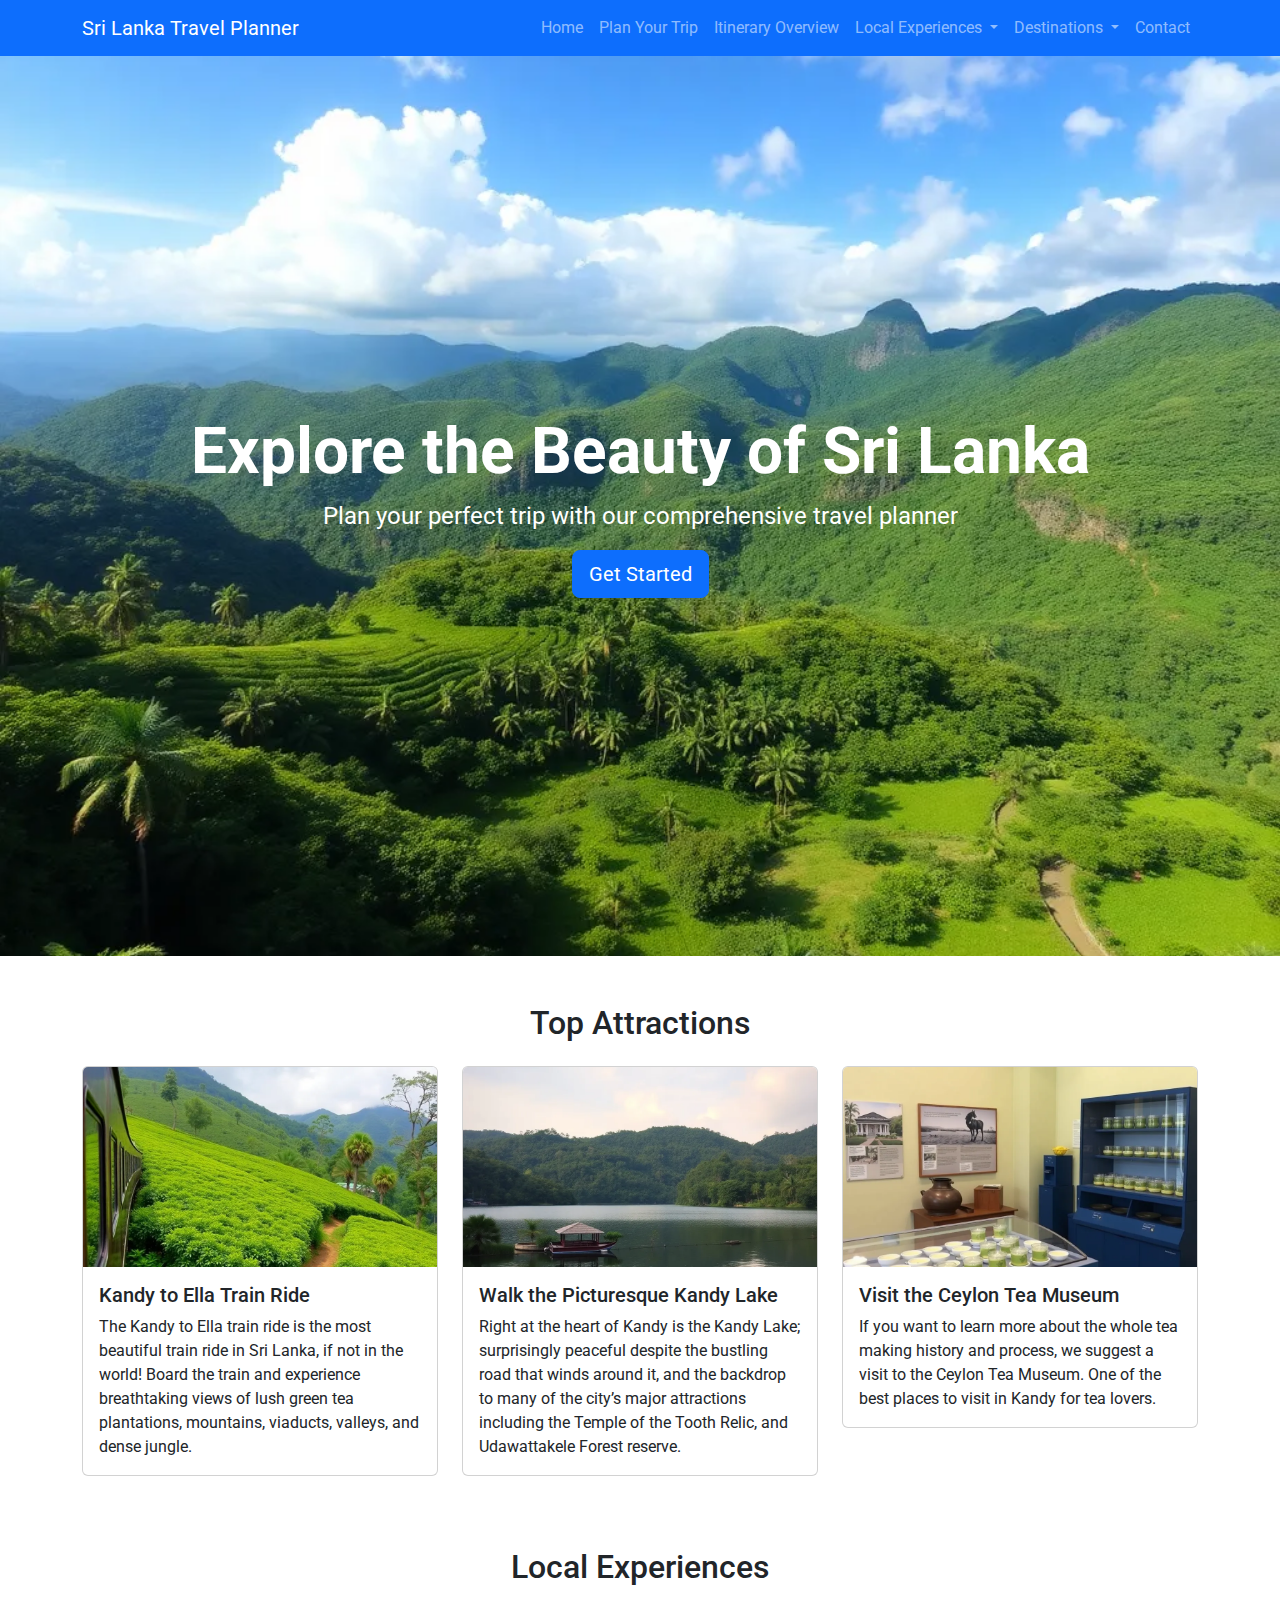
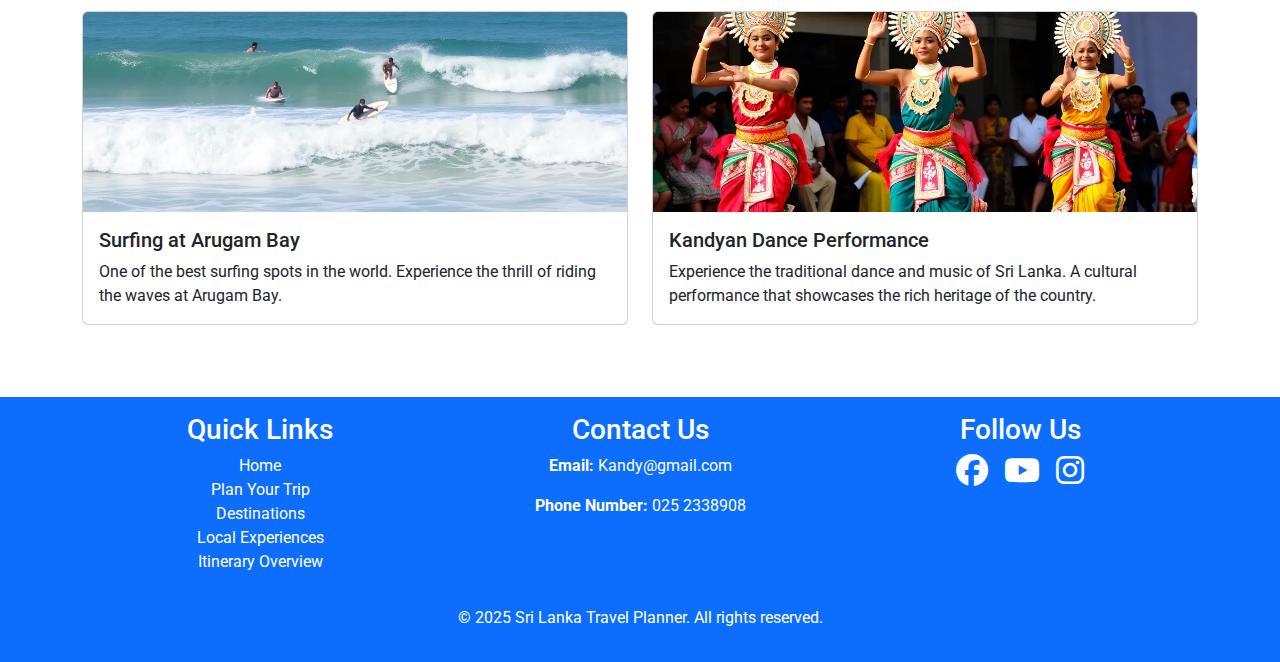
<file: index.html>
<html lang="en">
 <head>
  <meta charset="utf-8"/>
  <meta content="width=device-width, initial-scale=1.0" name="viewport"/>
  <title>
   Sri Lanka Travel Planner
  </title>
  <link href="https://cdn.jsdelivr.net/npm/bootstrap@5.3.0/dist/css/bootstrap.min.css" rel="stylesheet"/>
  <link crossorigin="anonymous" href="https://cdnjs.cloudflare.com/ajax/libs/font-awesome/6.7.2/css/all.min.css" integrity="sha512-Evv84Mr4kqVGRNSgIGL/F/aIDqQb7xQ2vcrdIwxfjThSH8CSR7PBEakCr51Ck+w+/U6swU2Im1vVX0SVk9ABhg==" referrerpolicy="no-referrer" rel="stylesheet">
   <link href="https://fonts.googleapis.com/css2?family=Roboto:wght@400;700&amp;display=swap" rel="stylesheet"/>
    </link>
    <link rel="stylesheet" href="css/home.css">
 </head>
 <body>
  <!-- Navigation Bar -->
    <nav class="navbar navbar-expand-lg navbar-dark bg-primary sticky-top">
   <div class="container">
    <a class="navbar-brand" href="index.html">
     Sri Lanka Travel Planner
    </a>
    <button aria-controls="navbarNav" aria-expanded="false" aria-label="Toggle navigation" class="navbar-toggler" data-bs-target="#navbarNav" data-bs-toggle="collapse" type="button">
     <span class="navbar-toggler-icon">
     </span>
    </button>
    <div class="collapse navbar-collapse" id="navbarNav">
     <ul class="navbar-nav ms-auto">
      <li class="nav-item">
       <a class="nav-link" href="index.html">
        Home
       </a>
      </li>
      <li class="nav-item">
       <a class="nav-link" href="planyourtrip.html">
        Plan Your Trip
       </a>
      </li>
      <li class="nav-item">
       <a class="nav-link" href="itinerary_overview.html">
        Itinerary Overview
       </a>
      </li>
      <li class="nav-item dropdown">
       <a aria-expanded="false" class="nav-link dropdown-toggle" data-bs-toggle="dropdown" href="#" id="navbarDropdown" role="button">
        Local Experiences
       </a>
       <ul aria-labelledby="navbarDropdown" class="dropdown-menu">
        <li>
         <a class="dropdown-item" href="Srilankan_food.html">
          Sri Lankan Food
         </a>
        </li>
        <li>
         <a class="dropdown-item" href="Adventure.html">
          Adventure
         </a>
        </li>
        <li>
         <a class="dropdown-item" href="cultural.html">
          Cultural
         </a>
        </li>
       </ul>
      </li>
      <li class="nav-item dropdown">
       <a aria-expanded="false" class="nav-link dropdown-toggle" data-bs-toggle="dropdown" href="#" id="navbarDropdown" role="button">
        Destinations
       </a>
       <ul aria-labelledby="navbarDropdown" class="dropdown-menu">
        <li>
         <a class="dropdown-item" href="top_attractions.html">
          Top Attractions
         </a>
        </li>
        <li>
         <a class="dropdown-item" href="destinations.html">
          Destinations
         </a>
        </li>
        <li>
         <a class="dropdown-item" href="top_cities.html">
          Top Cities
         </a>
        </li>
       </ul>
      </li>
      <li class="nav-item">
       <a class="nav-link" href="contact.html">
        Contact
       </a>
      </li>
     </ul>
    </div>
   </div>
  </nav>
  <!-- Hero Section -->
  <section class="hero-section">
   <div class="container">
    <h1>
     Explore the Beauty of Sri Lanka
    </h1>
    <p>
     Plan your perfect trip with our comprehensive travel planner
    </p>
    <a class="btn btn-primary btn-lg" href="planyourtrip.html">
     Get Started
    </a>
   </div>
  </section>
  <!-- Destinations Section -->
  <div class="container mt-5">
   <h2 class="text-center mb-4">
    Top Attractions
   </h2>
   <div class="row">
    <div class="col-md-4 mb-4">
     <div class="card">
      <img alt="Kandy to Ella Train Ride with lush green tea plantations and mountains" class="card-img-top" height="400" src="img/hm1.jpg" width="600"/>
      <div class="card-body">
       <h5 class="card-title">
        Kandy to Ella Train Ride
       </h5>
       <p class="card-text">
        The Kandy to Ella train ride is the most beautiful train ride in Sri Lanka, if not in the world! Board the train and experience breathtaking views of lush green tea plantations, mountains, viaducts, valleys, and dense jungle.
       </p>
      </div>
     </div>
    </div>
    <div class="col-md-4 mb-4">
     <div class="card">
      <img alt="Kandy Lake with surrounding attractions and peaceful environment" class="card-img-top" height="400" src="img/hm2.jpg" width="600"/>
      <div class="card-body">
       <h5 class="card-title">
        Walk the Picturesque Kandy Lake
       </h5>
       <p class="card-text">
        Right at the heart of Kandy is the Kandy Lake; surprisingly peaceful despite the bustling road that winds around it, and the backdrop to many of the city’s major attractions including the Temple of the Tooth Relic, and Udawattakele Forest reserve.
       </p>
      </div>
     </div>
    </div>
    <div class="col-md-4 mb-4">
     <div class="card">
      <img alt="Ceylon Tea Museum with exhibits on tea making history and process" class="card-img-top" height="400" src="img/hm3.jpg" width="600"/>
      <div class="card-body">
       <h5 class="card-title">
        Visit the Ceylon Tea Museum
       </h5>
       <p class="card-text">
        If you want to learn more about the whole tea making history and process, we suggest a visit to the Ceylon Tea Museum. One of the best places to visit in Kandy for tea lovers.
       </p>
      </div>
     </div>
    </div>
   </div>
  </div>
  <!-- Local Experiences Section -->
  <div class="container mt-5">
   <h2 class="text-center mb-4">
    Local Experiences
   </h2>
   <div class="row">
    <div class="col-md-6 mb-4">
     <div class="card">
      <img alt="Surfing at Arugam Bay with waves and surfers in action" class="card-img-top" height="400" src="img/hm5.jpg" width="600"/>
      <div class="card-body">
       <h5 class="card-title">
        Surfing at Arugam Bay
       </h5>
       <p class="card-text">
        One of the best surfing spots in the world. Experience the thrill of riding the waves at Arugam Bay.
       </p>
      </div>
     </div>
    </div>
    <div class="col-md-6 mb-4">
     <div class="card">
      <img alt="Traditional Kandyan dancers performing in colorful costumes" class="card-img-top" height="400" src="img/hm6.jpg" width="600"/>
      <div class="card-body">
       <h5 class="card-title">
        Kandyan Dance Performance
       </h5>
       <p class="card-text">
        Experience the traditional dance and music of Sri Lanka. A cultural performance that showcases the rich heritage of the country.
       </p>
      </div>
     </div>
    </div>
   </div>
  </div>
  <!-- Footer -->
  <footer class="bg-primary text-white text-center py-3 mt-5">
   <div class="container">
    <div class="row">
     <div class="col-md-4">
      <h3>
       Quick Links
      </h3>
      <ul class="list-unstyled">
       <li>
        <a class="text-white" href="index.html">
         Home
        </a>
       </li>
       <li>
        <a class="text-white" href="planyourtrip.html">
         Plan Your Trip
        </a>
       </li>
       <li>
        <a class="text-white" href="Destinations.html">
         Destinations
        </a>
       </li>
       <li>
        <a class="text-white" href="Localexperiences.html">
         Local Experiences
        </a>
       </li>
       <li>
        <a class="text-white" href="itinerary_overview.html">
         Itinerary Overview
        </a>
       </li>
      </ul>
     </div>
     <div class="col-md-4">
      <h3>
       Contact Us
      </h3>
      <p>
       <b>
        Email:
       </b>
       Kandy@gmail.com
      </p>
      <p>
       <b>
        Phone Number:
       </b>
       025 2338908
      </p>
     </div>
     <div class="col-md-4">
      <h3>
       Follow Us
      </h3>
      <ul class="list-unstyled d-flex justify-content-center">
       <li class="me-3">
        <a class="text-white" href="https://www.facebook.com">
         <i class="fab fa-facebook fa-2x">
         </i>
        </a>
       </li>
       <li class="me-3">
        <a class="text-white" href="https://www.youtube.com">
         <i class="fab fa-youtube fa-2x">
         </i>
        </a>
       </li>
       <li>
        <a class="text-white" href="https://www.instagram.com">
         <i class="fab fa-instagram fa-2x">
         </i>
        </a>
       </li>
      </ul>
     </div>
    </div>
    <p class="mt-3">
     © 2025 Sri Lanka Travel Planner. All rights reserved.
    </p>
   </div>
  </footer>
  <script src="https://cdn.jsdelivr.net/npm/bootstrap@5.3.0/dist/js/bootstrap.bundle.min.js">
  </script>
 </body>
</html>
</file>
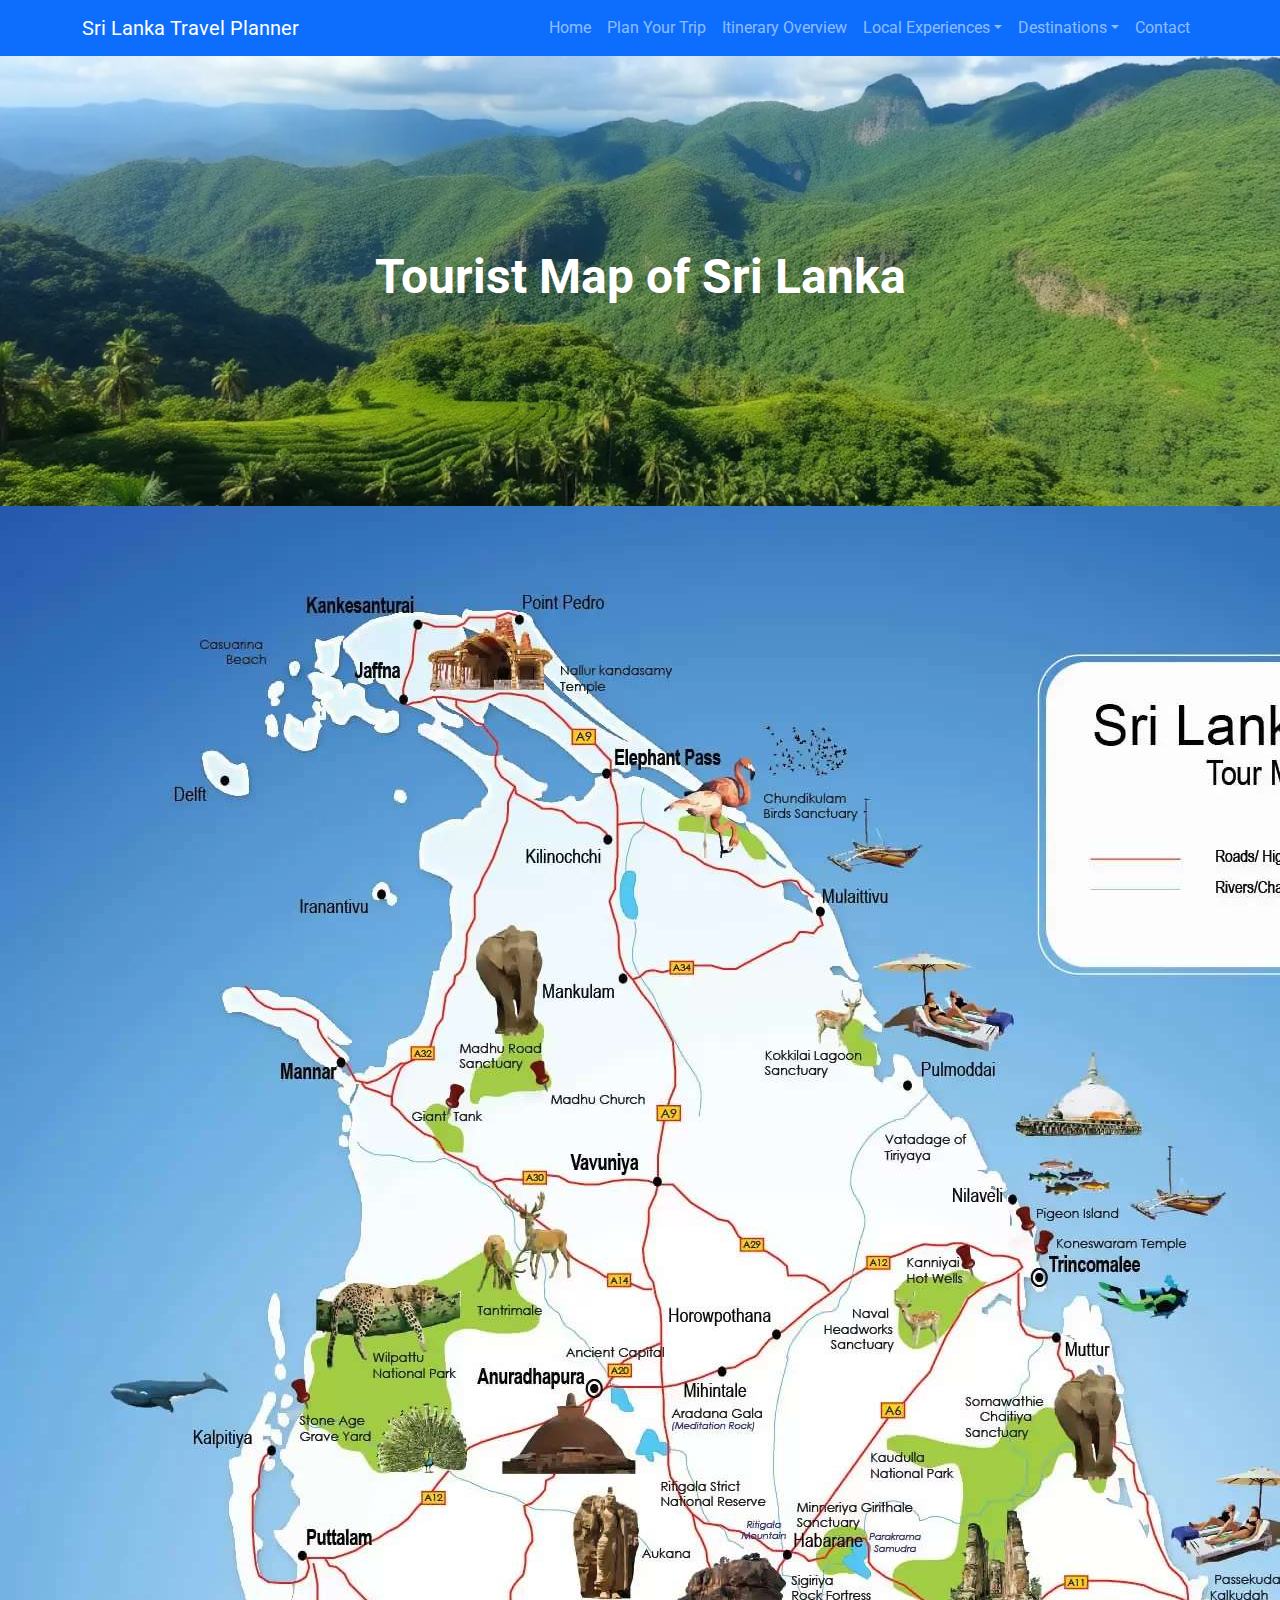
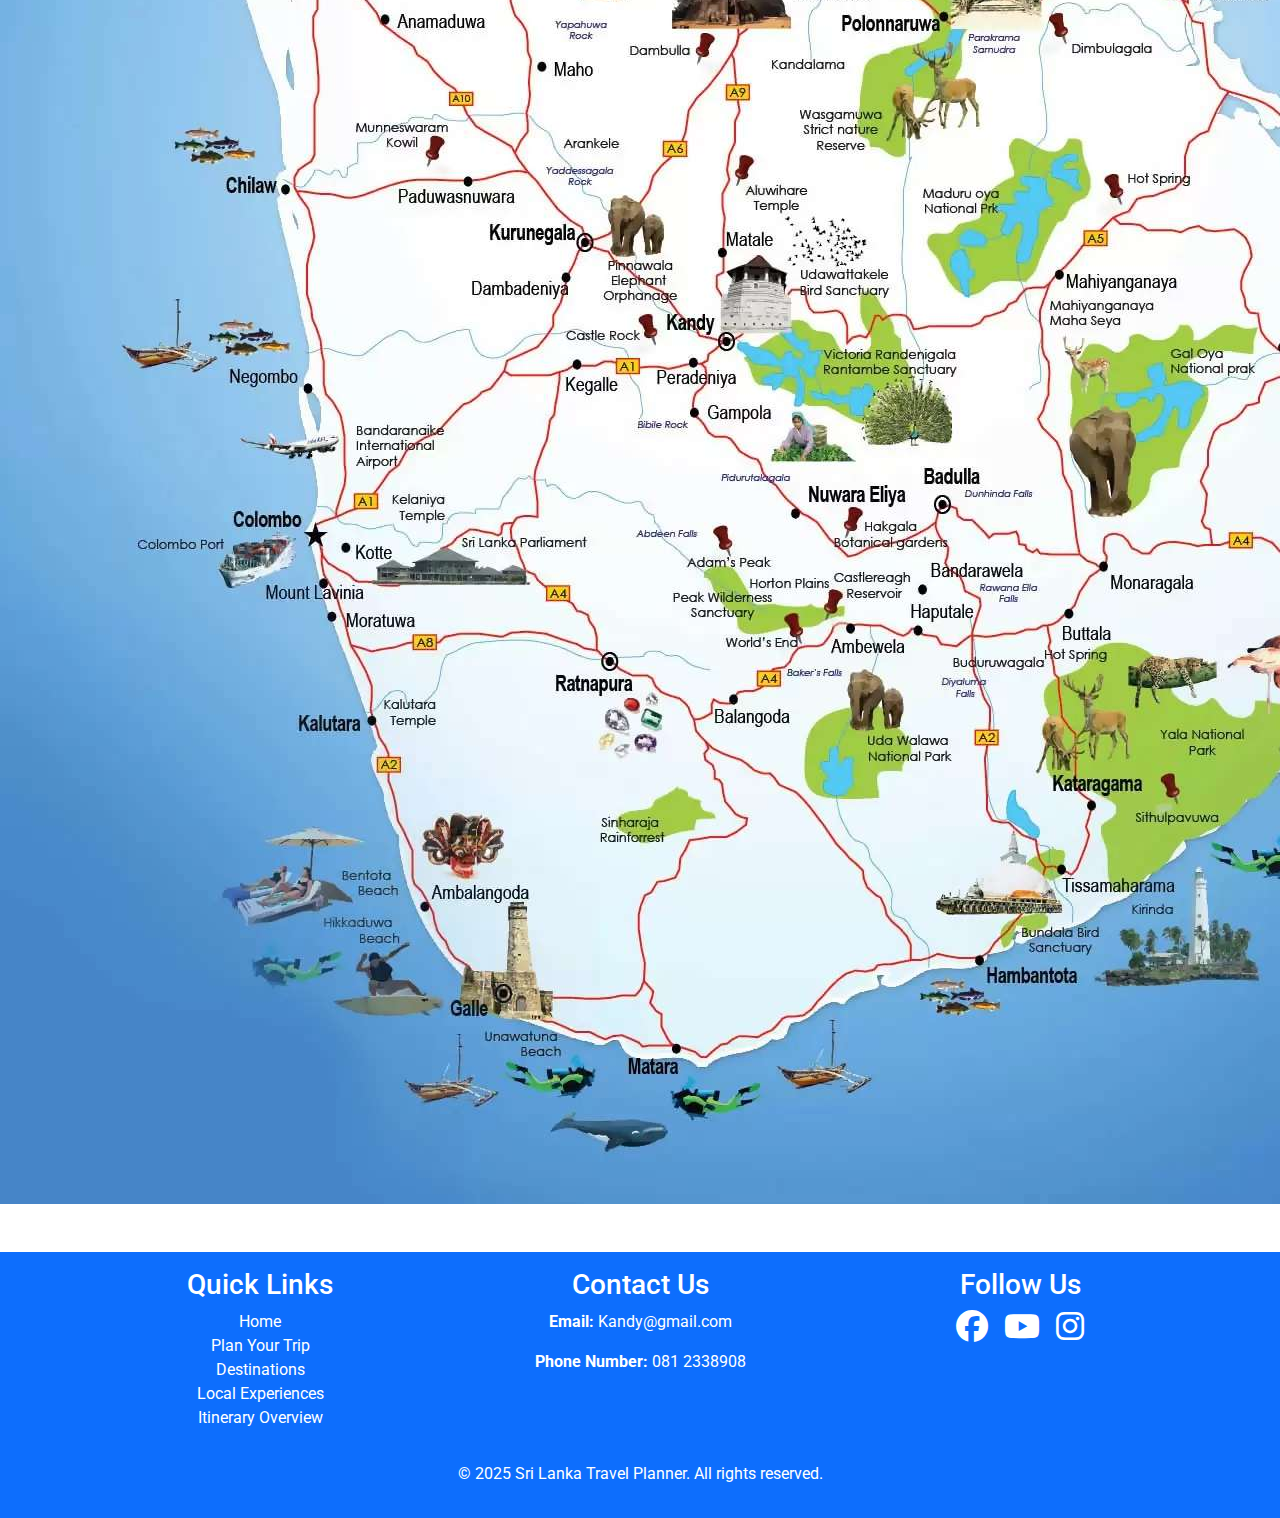
<file: destinations.html>
<html lang="en">
<head>
    <meta charset="UTF-8">
    <meta name="viewport" content="width=device-width, initial-scale=1.0">
    <title>Contact - Sri Lanka Travel Planner</title>
    <link href="https://cdn.jsdelivr.net/npm/bootstrap@5.3.0/dist/css/bootstrap.min.css" rel="stylesheet">
    <link rel="stylesheet" href="https://cdnjs.cloudflare.com/ajax/libs/font-awesome/6.7.2/css/all.min.css" integrity="sha512-Evv84Mr4kqVGRNSgIGL/F/aIDqQb7xQ2vcrdIwxfjThSH8CSR7PBEakCr51Ck+w+/U6swU2Im1vVX0SVk9ABhg==" crossorigin="anonymous" referrerpolicy="no-referrer" />
    <link href="https://fonts.googleapis.com/css2?family=Roboto:wght@400;700&display=swap" rel="stylesheet">
    <link rel="stylesheet" href="css/cities.css">
</head>
<body>
    <!-- Navigation Bar -->
    <nav class="navbar navbar-expand-lg navbar-dark bg-primary sticky-top">
        <div class="container">
            <a class="navbar-brand" href="index.html">Sri Lanka Travel Planner</a>
            <button class="navbar-toggler" type="button" data-bs-toggle="collapse" data-bs-target="#navbarNav" aria-controls="navbarNav" aria-expanded="false" aria-label="Toggle navigation">
                <span class="navbar-toggler-icon"></span>
            </button>
            <div class="collapse navbar-collapse" id="navbarNav">
                <ul class="navbar-nav ms-auto">
                    <li class="nav-item"><a class="nav-link" href="index.html">Home</a></li>
                    <li class="nav-item"><a class="nav-link" href="planyourtrip.html">Plan Your Trip</a></li>
                    <li class="nav-item"><a class="nav-link" href="itinerary_overview.html">Itinerary Overview</a></li>
                    <li class="nav-item dropdown">
                        <a class="nav-link dropdown-toggle" href="#" id="navbarDropdown" role="button" data-bs-toggle="dropdown" aria-expanded="false">Local Experiences</a>
                        <ul class="dropdown-menu" aria-labelledby="navbarDropdown">
                            <li><a class="dropdown-item" href="srilankan_food.html">Sri Lankan Food</a></li>
                            <li><a class="dropdown-item" href="adventure.html">Adventure</a></li>
                            <li><a class="dropdown-item" href="cultural.html">Cultural</a></li>
                        </ul>
                    </li>
                    <li class="nav-item dropdown">
                        <a class="nav-link dropdown-toggle" href="#" id="navbarDropdown" role="button" data-bs-toggle="dropdown" aria-expanded="false">Destinations</a>
                        <ul class="dropdown-menu" aria-labelledby="navbarDropdown">
                            <li><a class="dropdown-item" href="top_attractions.html">Top Attractions</a></li>
                            <li><a class="dropdown-item" href="destinations.html">Destinations</a></li>
                            <li><a class="dropdown-item" href="top_cities.html">Top Cities</a></li>
                        </ul>
                    </li>
                    <li class="nav-item"><a class="nav-link" href="contact.html">Contact</a></li>
                </ul>
            </div>
        </div>
    </nav>

    <!-- Hero Section -->
    <section class="hero-section">
        <div class="container">
            <h1>Tourist Map of Sri Lanka</h1>
        </div>
    </section>

    <!-- Main Content -->
     <div >
        <img src="img/map.jpg" alt="">
     </div>


    <!-- Footer -->
    <footer class="bg-primary text-white text-center py-3 mt-5">
        <div class="container">
            <div class="row">
                <div class="col-md-4">
                    <h3>Quick Links</h3>
                    <ul class="list-unstyled">
                        <li><a href="index.html" class="text-white">Home</a></li>
                        <li><a href="planyourtrip.html" class="text-white">Plan Your Trip</a></li>
                        <li><a href="Destinations.html" class="text-white">Destinations</a></li>
                        <li><a href="Localexperiences.html" class="text-white">Local Experiences</a></li>
                        <li><a href="itinerary_overview.html" class="text-white">Itinerary Overview</a></li>
                    </ul>
                </div>
                <div class="col-md-4">
                    <h3>Contact Us</h3>
                    <p><b>Email:</b> Kandy@gmail.com</p>
                    <p><b>Phone Number:</b> 081 2338908</p>
                </div>
                <div class="col-md-4">
                    <h3>Follow Us</h3>
                    <ul class="list-unstyled d-flex justify-content-center">
                        <li class="me-3"><a href="https://www.facebook.com" class="text-white"><i class="fab fa-facebook fa-2x"></i></a></li>
                        <li class="me-3"><a href="https://www.youtube.com" class="text-white"><i class="fab fa-youtube fa-2x"></i></a></li>
                        <li><a href="https://www.instagram.com" class="text-white"><i class="fab fa-instagram fa-2x"></i></a></li>
                    </ul>
                </div>
            </div>
            <p class="mt-3">© 2025 Sri Lanka Travel Planner. All rights reserved.</p>
        </div>
    </footer>

    <script src="https://cdn.jsdelivr.net/npm/bootstrap@5.3.0/dist/js/bootstrap.bundle.min.js"></script>
</body>
</html>
</file>
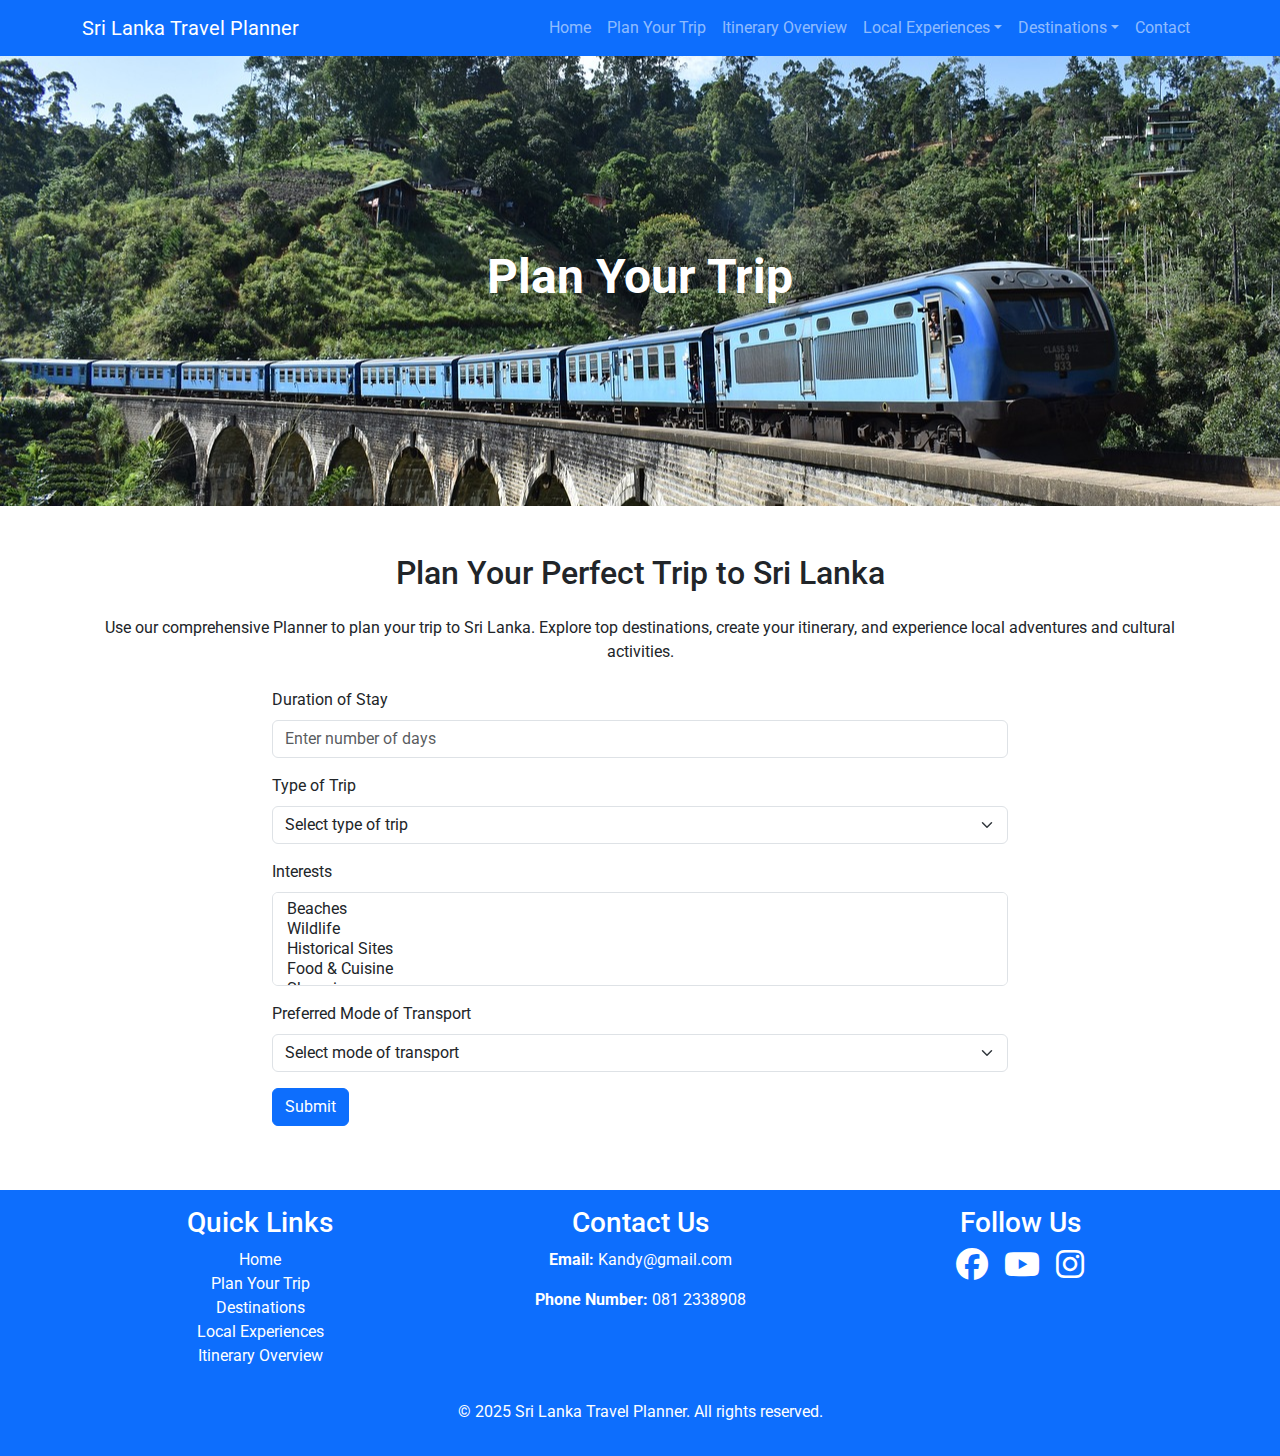
<file: planyourtrip.html>
<html lang="en">
<head>
    <meta charset="UTF-8">
    <meta name="viewport" content="width=device-width, initial-scale=1.0">
    <title>Plan Your Trip - Sri Lanka Travel Planner</title>
    <link href="https://cdn.jsdelivr.net/npm/bootstrap@5.3.0/dist/css/bootstrap.min.css" rel="stylesheet">
    <link rel="stylesheet" href="https://cdnjs.cloudflare.com/ajax/libs/font-awesome/6.7.2/css/all.min.css" integrity="sha512-Evv84Mr4kqVGRNSgIGL/F/aIDqQb7xQ2vcrdIwxfjThSH8CSR7PBEakCr51Ck+w+/U6swU2Im1vVX0SVk9ABhg==" crossorigin="anonymous" referrerpolicy="no-referrer" />
    <link href="https://fonts.googleapis.com/css2?family=Roboto:wght@400;700&display=swap" rel="stylesheet">
    <link rel="stylesheet" href="css/plan.css">
</head>
<body>
    <!-- Navigation Bar -->
    <nav class="navbar navbar-expand-lg navbar-dark bg-primary sticky-top">
        <div class="container">
            <a class="navbar-brand" href="index.html">Sri Lanka Travel Planner</a>
            <button class="navbar-toggler" type="button" data-bs-toggle="collapse" data-bs-target="#navbarNav" aria-controls="navbarNav" aria-expanded="false" aria-label="Toggle navigation">
                <span class="navbar-toggler-icon"></span>
            </button>
            <div class="collapse navbar-collapse" id="navbarNav">
                <ul class="navbar-nav ms-auto">
                    <li class="nav-item"><a class="nav-link" href="index.html">Home</a></li>
                    <li class="nav-item"><a class="nav-link" href="planyourtrip.html">Plan Your Trip</a></li>
                    <li class="nav-item"><a class="nav-link" href="itinerary_overview.html">Itinerary Overview</a></li>
                    <li class="nav-item dropdown">
                        <a class="nav-link dropdown-toggle" href="#" id="navbarDropdown" role="button" data-bs-toggle="dropdown" aria-expanded="false">Local Experiences</a>
                        <ul class="dropdown-menu" aria-labelledby="navbarDropdown">
                            <li><a class="dropdown-item" href="Srilankan_food.html">Sri Lankan Food</a></li>
                            <li><a class="dropdown-item" href="Adventure.html">Adventure</a></li>
                            <li><a class="dropdown-item" href="cultural.html">Cultural</a></li>
                        </ul>
                    </li>
                    <li class="nav-item dropdown">
                        <a class="nav-link dropdown-toggle" href="#" id="navbarDropdown" role="button" data-bs-toggle="dropdown" aria-expanded="false">Destinations</a>
                        <ul class="dropdown-menu" aria-labelledby="navbarDropdown">
                            <li><a class="dropdown-item" href="Top_attractions.html">Top Attractions</a></li>
                            <li><a class="dropdown-item" href="Destinations.html">Destinations</a></li>
                            <li><a class="dropdown-item" href="Top_cities.html">Top Cities</a></li>
                        </ul>
                    </li>
                    <li class="nav-item"><a class="nav-link" href="contact.html">Contact</a></li>
                </ul>
            </div>
        </div>
    </nav>

    <!-- Hero Section -->
    <section class="hero-section">
        <div class="container">
            <h1>Plan Your Trip</h1>
        </div>
    </section>

    <!-- Main Content -->
    <div class="container mt-5">
        <h2 class="text-center mb-4">Plan Your Perfect Trip to Sri Lanka</h2>
        <p class="text-center mb-4">Use our comprehensive Planner to plan your trip to Sri Lanka. Explore top destinations, create your itinerary, and experience local adventures and cultural activities.</p>
        
        <!-- Trip Planning Form -->
        <div class="row justify-content-center">
            <div class="col-md-8">
                <form>
                    <div class="mb-3">
                        <label for="duration" class="form-label">Duration of Stay</label>
                        <input type="number" class="form-control" id="duration" placeholder="Enter number of days">
                    </div>
                    <div class="mb-3">
                        <label for="tripType" class="form-label">Type of Trip</label>
                        <select class="form-select" id="tripType">
                            <option selected>Select type of trip</option>
                            <option value="leisure">Leisure</option>
                            <option value="adventure">Adventure</option>
                            <option value="cultural">Cultural</option>
                            <option value="business">Business</option>
                        </select>
                    </div>
                    <div class="mb-3">
                        <label for="interests" class="form-label">Interests</label>
                        <select multiple class="form-select" id="interests">
                            <option value="beaches">Beaches</option>
                            <option value="wildlife">Wildlife</option>
                            <option value="historical">Historical Sites</option>
                            <option value="food">Food & Cuisine</option>
                            <option value="shopping">Shopping</option>
                        </select>
                    </div>
                    <div class="mb-3">
                        <label for="transport" class="form-label">Preferred Mode of Transport</label>
                        <select class="form-select" id="transport">
                            <option selected>Select mode of transport</option>
                            <option value="car">Car</option>
                            <option value="train">Train</option>
                            <option value="bus">Bus</option>
                            <option value="bike">Bike</option>
                        </select>
                    </div>
                    <button type="submit" class="btn btn-primary">Submit</button>
                </form>
            </div>
        </div>
    </div>

    <!-- Footer -->
    <footer class="bg-primary text-white text-center py-3 mt-5">
        <div class="container">
            <div class="row">
                <div class="col-md-4">
                    <h3>Quick Links</h3>
                    <ul class="list-unstyled">
                        <li><a href="index.html" class="text-white">Home</a></li>
                        <li><a href="planyourtrip.html" class="text-white">Plan Your Trip</a></li>
                        <li><a href="Destinations.html" class="text-white">Destinations</a></li>
                        <li><a href="Localexperiences.html" class="text-white">Local Experiences</a></li>
                        <li><a href="itinerary_overview.html" class="text-white">Itinerary Overview</a></li>
                    </ul>
                </div>
                <div class="col-md-4">
                    <h3>Contact Us</h3>
                    <p><b>Email:</b> Kandy@gmail.com</p>
                    <p><b>Phone Number:</b> 081 2338908</p>
                </div>
                <div class="col-md-4">
                    <h3>Follow Us</h3>
                    <ul class="list-unstyled d-flex justify-content-center">
                        <li class="me-3"><a href="https://www.facebook.com" class="text-white"><i class="fab fa-facebook fa-2x"></i></a></li>
                        <li class="me-3"><a href="https://www.youtube.com" class="text-white"><i class="fab fa-youtube fa-2x"></i></a></li>
                        <li><a href="https://www.instagram.com" class="text-white"><i class="fab fa-instagram fa-2x"></i></a></li>
                    </ul>
                </div>
            </div>
            <p class="mt-3">© 2025 Sri Lanka Travel Planner. All rights reserved.</p>
        </div>
    </footer>

    <script src="https://cdn.jsdelivr.net/npm/bootstrap@5.3.0/dist/js/bootstrap.bundle.min.js"></script>
</body>
</html>
</file>
<file: css/home.css>
body {
    font-family: 'Roboto', sans-serif;
}
.hero-section {
    background-image: url('../img/home.jpg');
    height: 100vh;
    background-size: cover;
    background-position: center;
    color: white;
    display: flex;
    align-items: center;
    justify-content: center;
    text-align: center;
}
.hero-section h1 {
    font-size: 4rem;
    font-weight: bold;
}
.hero-section p {
    font-size: 1.5rem;
}
.card img {
    height: 200px;
    object-fit: cover;
}
footer {
    background-color: #007BFF;
    color: white;
    padding: 20px 0;
}
footer a {
    color: white;
    text-decoration: none;
}
footer a:hover {
    text-decoration: underline;
}
</file>
<file: css/cities.css>
body {
    font-family: 'Roboto', sans-serif;
}
.hero-section {
    background-image: url('../img/home.jpg');
    height: 50vh;
    background-size: cover;
    background-position: center;
    color: white;
    display: flex;
    align-items: center;
    justify-content: center;
    text-align: center;
}
.hero-section h1 {
    font-size: 3rem;
    font-weight: bold;
}
.card {
    border: none;
    overflow: hidden;
    transition: transform 0.3s ease;
    position: relative;
}
.card img {
    transition: transform 0.3s ease;
    width: 100%;
    height: auto;
}
.card:hover {
    transform: scale(1.05);
}
.card:hover img {
    transform: scale(1.1);
}
.card-body {
    background: rgba(0, 0, 0, 0.7);
    color: white;
    position: absolute;
    bottom: 0;
    width: 100%;
    padding: 20px;
    transition: background 0.3s ease, opacity 0.3s ease, transform 0.3s ease;
    opacity: 0.9;
    transform: translateY(100%);
}
.card:hover .card-body {
    background: rgba(0, 0, 0, 0.5);
    opacity: 1;
    transform: translateY(0);
}
footer {
    background-color: #007BFF;
    color: white;
    padding: 20px 0;
}
footer a {
    color: white;
    text-decoration: none;
}
footer a:hover {
    text-decoration: underline;
}
.sticky-top {
    position: -webkit-sticky;
    position: sticky;
    top: 0;
    z-index: 1020;
}
</file>
<file: css/plan.css>
body {
    font-family: 'Roboto', sans-serif;
}
.hero-section {
    background-image: url('../img/h1.jpg');
    height: 50vh;
    background-size: cover;
    background-position: center;
    color: white;
    display: flex;
    align-items: center;
    justify-content: center;
    text-align: center;
}
.hero-section h1 {
    font-size: 3rem;
    font-weight: bold;
}
footer {
    background-color: #007BFF;
    color: white;
    padding: 20px 0;
}
footer a {
    color: white;
    text-decoration: none;
}
footer a:hover {
    text-decoration: underline;
}
</file>
